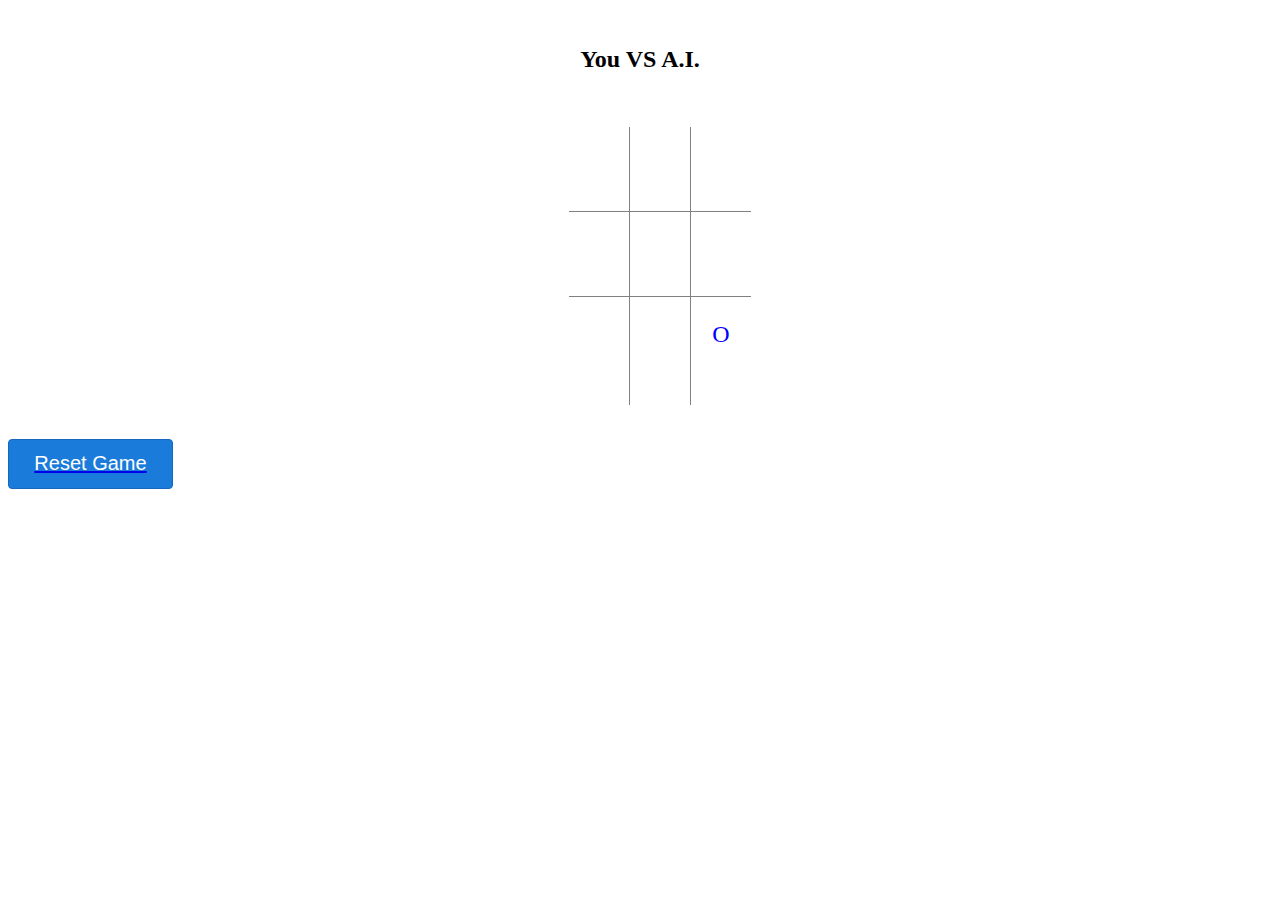
<file: tic-tac-toe_game-tree/index.html>
<HTML>


    <head> 
        <meta name="viewport" content= "width=device-width, initial-scale=1.0"> 
        <link rel="stylesheet" type="text/css" href="style.css"> 
        <title>Tic Tac Toe</title>
    </head> 
    
    <body> 
        <div id="center"> 
          <!--- <h1> Tic-Tac-Toe:</h1>--> 
          <br>
 
            <h2 id="header"> You VS A.I.</h2>




            <br>
            <!--Code to setup the buttons-->
            <ul style="display:flex;list-style:none;"> 
                <li style="border-right: 1px solid gray;"> 
                    <p id="block1" onclick="blockClick[0]()" ></p>
                    <p id="block2"  onclick="blockClick[1]()" ></p>
                    <p id= "block3"  onclick="blockClick[2]()" ></p>
                </li> 
                <li  style="border-right: 1px solid gray;"> 
                    <p id= "block4" onclick="blockClick[3]()"></p> 
                    <p id= "block5" onclick="blockClick[4]()"></p>
                    <p id= "block6"  onclick="blockClick[5]()"></p>
                </li> 
                <li id="row3"> 
                    <p id= "block7" onclick="blockClick[6]()"></p>
                    <p id= "block8" onclick="blockClick[7]()" ></p>
                    <p id= "block9" onclick="blockClick[8]()"></p>
                </li> 
            </ul> 
            <br>
            
            <a href="https://polokego-tictactoe-ai.web.app"><button id="btnReset"> 
                Reset Game 
            </button> </a>
            <script  src="script.js"></script>

        </div> 
    </body> 
    


</HTML>
</file>
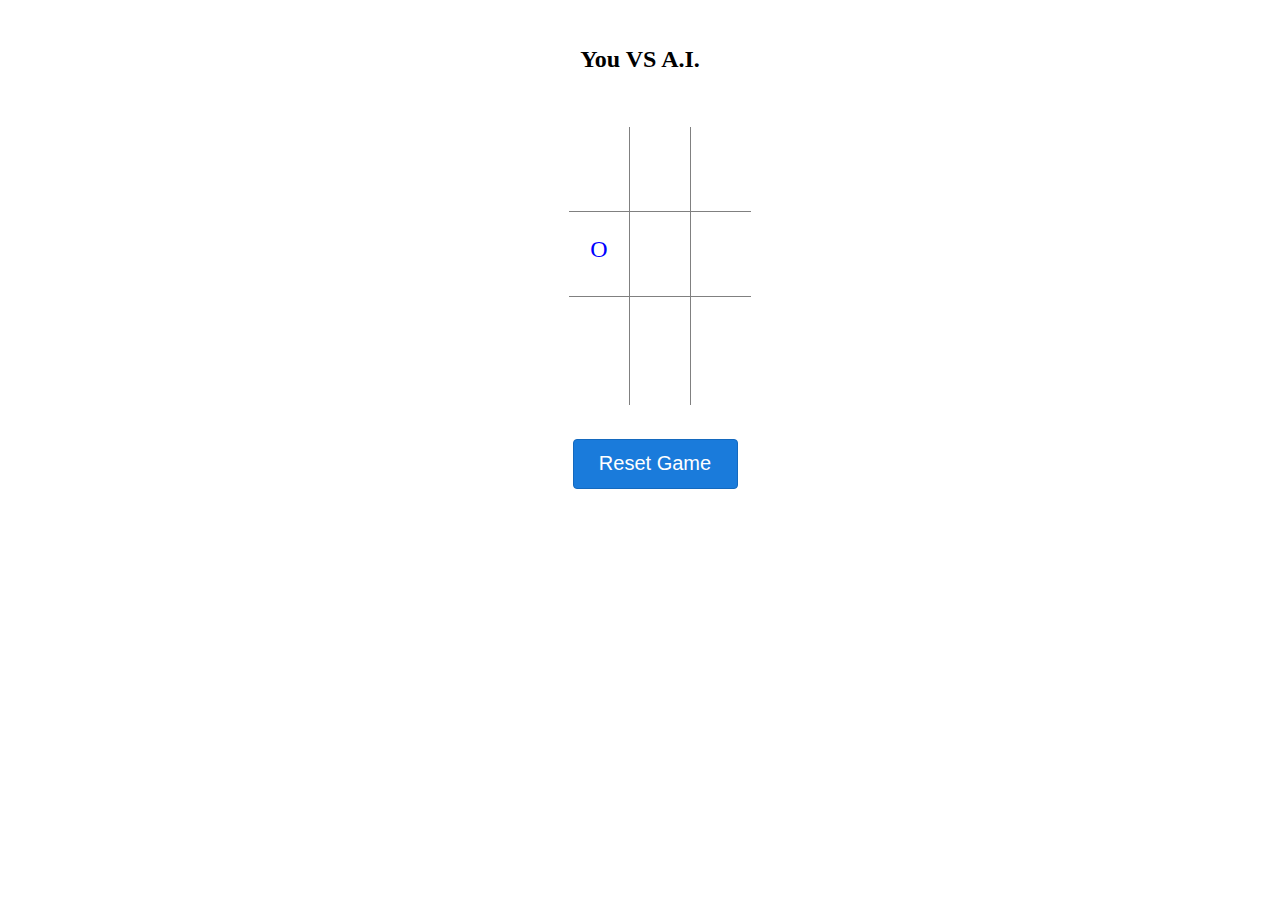
<file: tic-tac-toe_game-tree/html-deploy/index.html>
<HTML>


    <head> 
        <meta name="viewport" content= "width=device-width, initial-scale=1.0"> 
        <link rel="stylesheet" type="text/css" href="style.css"> 
        <title>Tic Tac Toe</title>
    </head> 
    
    <body> 
        <div id="center"> 
          <!--- <h1> Tic-Tac-Toe:</h1>--> 
          <br>
 
            <h2 id="header"> You VS A.I.</h2>




            <br>
            <!--Code to setup the buttons-->
            <ul style="display:flex;list-style:none;"> 
                <li style="border-right: 1px solid gray;"> 
                    <p id="block1" onclick="blockClick[0]()" ></p>
                    <p id="block2"  onclick="blockClick[1]()" ></p>
                    <p id= "block3"  onclick="blockClick[2]()" ></p>
                </li> 
                <li  style="border-right: 1px solid gray;"> 
                    <p id= "block4" onclick="blockClick[3]()"></p> 
                    <p id= "block5" onclick="blockClick[4]()"></p>
                    <p id= "block6"  onclick="blockClick[5]()"></p>
                </li> 
                <li id="row3"> 
                    <p id= "block7" onclick="blockClick[6]()"></p>
                    <p id= "block8" onclick="blockClick[7]()" ></p>
                    <p id= "block9" onclick="blockClick[8]()"></p>
                </li> 
            </ul> 
            <br>
            
            <button id="btnReset" onclick="restartGame()"> 
                Reset Game 
            </button> 
            <script  src="script.js"></script>

        </div> 
    </body> 
    


</HTML>
</file>
<file: tic-tac-toe_game-tree/style.css>
#center { 
 
    text-align: center; 
} 
  
h1 { 
    color:rgb(28, 79, 129);
    margin-bottom: -5px; 
} 

ul { 
    display: flex; 
    align-items: center; 
    justify-content: center;
} 

ul li p {

    width:60px;
    height:60px;
    justify-content: center; 
    font-size: 24px; 
    text-align: center; 
    cursor: pointer;   
    color: rgb(138, 21, 21);  

}

/*
ul li p:hover { 
    outline: none; 
    color: lightgrey;
} 
*/

#block1, #block2, #block4, #block5,#block7,#block8 {
    border-bottom: 1px solid gray;
    border-bottom: 1px solid gray;

}
  
#btnReset { 
    width: 165px; 
    height: 50px; 
    border: 1px solid rgb(20, 105, 190);     border-radius: 4px; 
    font-family: Verdana, sans-serif; 
    box-sizing: border-box; 
    font-size: 20px; 
    cursor: pointer; 

    display:flex;
    align-items: center;;  
    justify-content: center;

    background-color:rgb(26, 123, 219);
    color:white;
    

} 
  
#btnReset:hover { 

    background-color:rgb(26, 104, 182);
}
</file>
<file: tic-tac-toe_game-tree/html-deploy/style.css>
#center { 
 
    text-align: center; 
} 
  
h1 { 
    color:rgb(28, 79, 129);
    margin-bottom: -5px; 
} 

ul { 
    display: flex; 
    align-items: center; 
    justify-content: center;
} 

ul li p {

    width:60px;
    height:60px;
    justify-content: center; 
    font-size: 24px; 
    text-align: center; 
    cursor: pointer;   
    color: rgb(138, 21, 21);  

}

/*
ul li p:hover { 
    outline: none; 
    color: lightgrey;
} 
*/

#block1, #block2, #block4, #block5,#block7,#block8 {
    border-bottom: 1px solid gray;
    border-bottom: 1px solid gray;

}
  
#btnReset { 
    width: 165px; 
    height: 50px; 
    border: 1px solid rgb(20, 105, 190);     border-radius: 4px; 
    font-family: Verdana, sans-serif; 
    box-sizing: border-box; 
    margin-left:30px;
    font-size: 20px; 
    cursor: pointer;   


    background-color:rgb(26, 123, 219);
    color:white;
    

} 
  
#btnReset:hover { 

    background-color:rgb(26, 104, 182);
}
</file>
